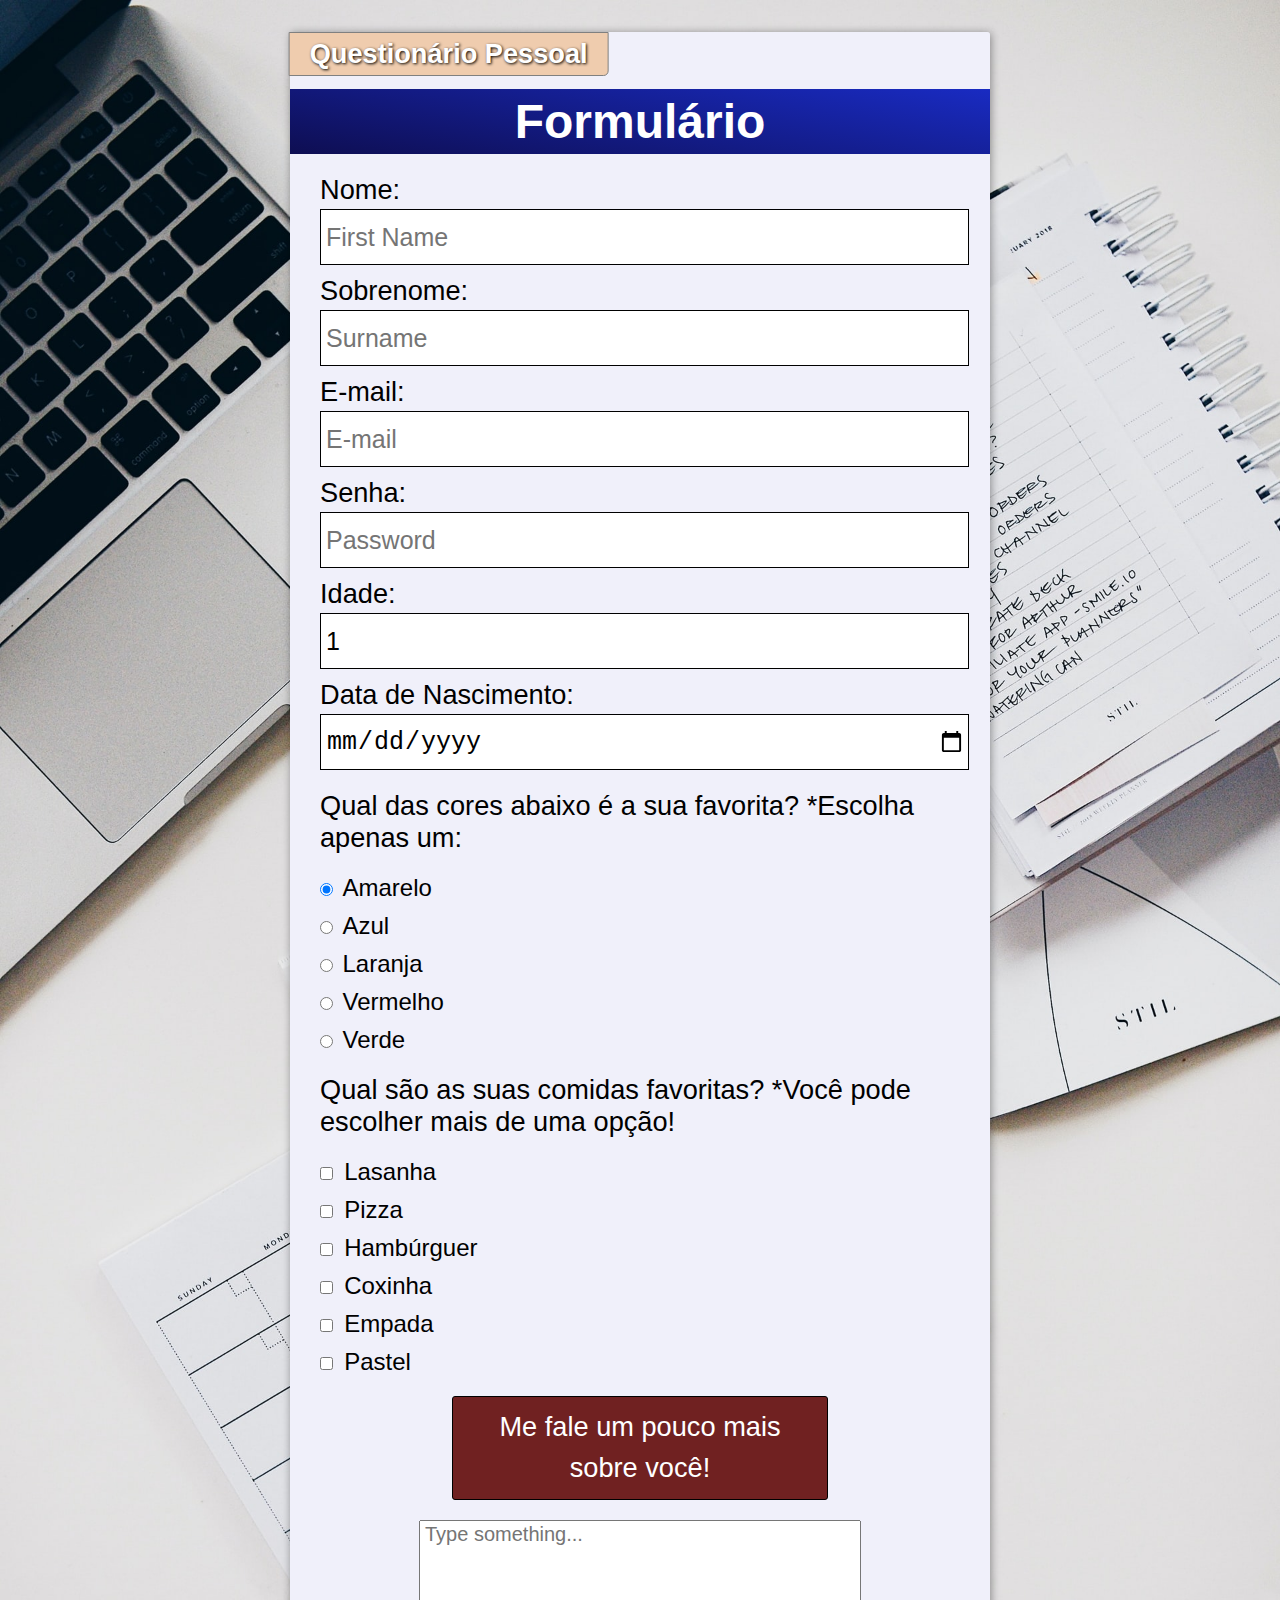
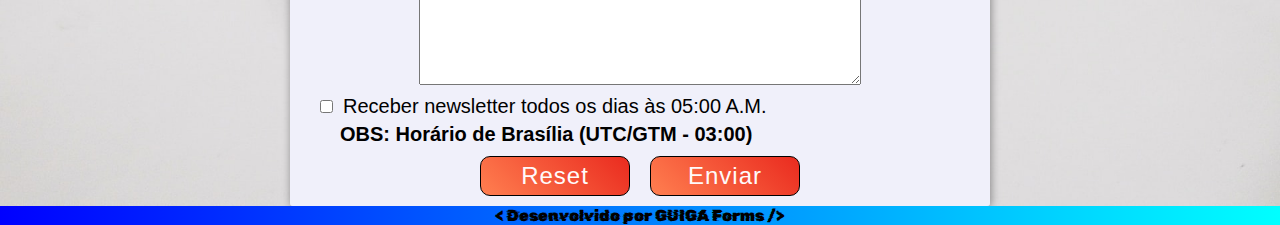
<file: index.html>
<!DOCTYPE html>
<html lang="pt-br">
<head>
    <meta charset="UTF-8">
    <meta http-equiv="X-UA-Compatible" content="IE=edge">
    <meta name="viewport" content="width=device-width, initial-scale=1.0">
    <title>Formulário - GUIGA Forms</title>
    <link rel="stylesheet" href="style/style.css">
</head>
<body>
    <div class="documento">
        <main class="conteudo">
            <form action="results.html" class="formulario" method="get" enctype="multipart/form-data">
                <fieldset class="formulario-borda">
                    <legend class="formulario-legend">Questionário Pessoal</legend>
                    <h1 class="formulario-titulo">Formulário</h1>
                    <div class="formulario-box">
                        <label for="nome" class="rotulo">Nome:</label>
                        <input type="text" id="nome" name="nome" placeholder="First Name" required>
                    </div>
                    <div class="formulario-box">
                        <label for="sobrenome" class="rotulo">Sobrenome:</label>
                        <input type="text" name="sobrenome" id="sobrenome" placeholder="Surname">
                    </div>
                    <div class="formulario-box">
                        <label for="mail" class="rotulo">E-mail:</label>
                        <input type="email" name="email" id="mail" placeholder="E-mail" required>
                    </div>
                    <div class="formulario-box">
                        <label for="senha" class="rotulo">Senha:</label>
                        <input type="password" name="senha" id="senha" placeholder="Password" minlength="8" maxlength="16" required>
                    </div>
                    <div class="formulario-box">
                        <label for="idade" class="rotulo">Idade:</label>
                        <input type="number" name="idade" id="idade" min="1" max="120" value="1">
                    </div>
                    <div class="formulario-box">
                        <label for="nascimento" class="rotulo">Data de Nascimento:</label>
                        <input type="date" name="nascimento" id="nascimento">
                    </div>
                    <div class="colors">
                        <div class="formulario-box">
                            <p class="formulario-paragrafo">Qual das cores abaixo é a sua favorita? *Escolha apenas um:</p>
                            <input type="radio" name="cores" id="amarelo" checked>
                            <label for="amarelo">Amarelo</label>
                        </div>
                        <div class="formulario-box">
                            <input type="radio" name="cores" id="azul">
                            <label for="azul">Azul</label>
                        </div>
                        <div class="formulario-box">
                            <input type="radio" name="cores" id="laranja">
                            <label for="laranja">Laranja</label>
                        </div>
                        <div class="formulario-box">
                            <input type="radio" name="cores" id="vermelho">
                            <label for="vermelho">Vermelho</label>
                        </div>
                        <div class="formulario-box">
                            <input type="radio" name="cores" id="verde">
                            <label for="verde">Verde</label>
                        </div>
                    </div>
                    <div class="formulario-box">
                        <p class="formulario-paragrafo">Qual são as suas comidas favoritas? *Você pode escolher mais de uma opção!</p>
                        <div class="comida">
                            <span class="food-checkbox"><input type="checkbox" name="lasanha" id="lasanha"></span>
                            <label for="lasanha" class="comidas">Lasanha</label>
                        </div>
                        <div class="comida">
                            <span class="food-checkbox"><input type="checkbox" name="pizza" id="pizza"></span>
                            <label for="pizza" class="comidas">Pizza</label>
                        </div>
                        <div class="comida">
                            <span class="food-checkbox"><input type="checkbox" name="hambúrguer" id="hambúrguer"></span>
                            <label for="hambúrguer" class="comidas">Hambúrguer</label>
                        </div>
                        <div class="comida">
                            <span class="food-checkbox"><input type="checkbox" name="coxinha" id="coxinha"></span>
                            <label for="coxinha" class="comidas">Coxinha</label>
                        </div>
                        <div class="comida">
                            <span class="food-checkbox"><input type="checkbox" name="empada" id="empada"></span>
                            <label for="empada" class="comidas">Empada</label>
                        </div>
                        <div class="comida">
                            <span class="food-checkbox"><input type="checkbox" name="pastel" id="pastel"></span>
                            <label for="pastel" class="comidas">Pastel</label>
                        </div>
                    </div>
                    <div class="formulario-box">
                        <label for="bio" class="rotulo"><span class="bio-span">Me fale um pouco mais sobre você!</span></label>
                        <span class="area-texto"><textarea name="bio" id="bio" class="textarea" cols="35" rows="7" placeholder="Type something..."></textarea></span>
                    </div>
                    <div class="formulario-box">
                        <input type="checkbox" name="news" id="news">
                        <label for="news" class="news">Receber newsletter todos os dias às 05:00 A.M.</label>
                        <p class="horario"><strong>OBS: Horário de Brasília (UTC/GTM - 03:00)</strong></p>
                    </div>
                    <div class="botoes">
                        <button type="reset" class="btn">Reset</button>
                        <button type="submit" class="btn">Enviar</button>
                    </div>
                </fieldset>
            </form>
        </main>
        <div class="box-rodape">
            <footer class="rodape">
                <p class="rodape-texto">Desenvolvido por GUIGA Forms</p>
            </footer>
        </div>
    </div>
</body>
</html>
</file>
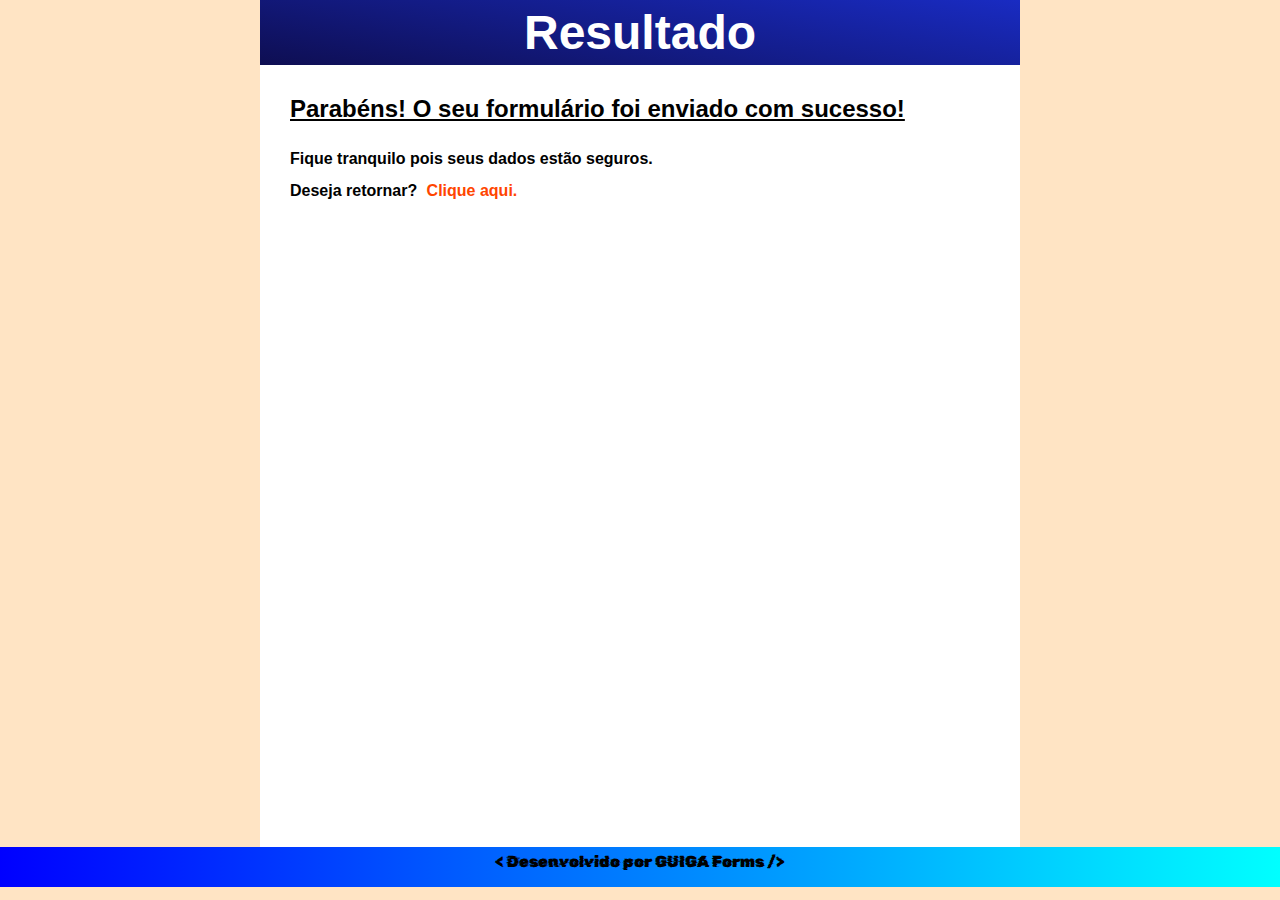
<file: results.html>
<!DOCTYPE html>
<html lang="pt-br">
<head>
    <meta charset="UTF-8">
    <meta http-equiv="X-UA-Compatible" content="IE=edge">
    <meta name="viewport" content="width=device-width, initial-scale=1.0">
    <title>Resultado - GUIGA Forms</title>
    <style>
        @import url('https://fonts.googleapis.com/css2?family=Rubik+Glitch&display=swap');

        * {
            margin: 0px;
            padding: 0px;
            text-decoration: none;
            font-family: Arial, Helvetica, sans-serif;
        }

        body {
            height: 100vh;
            background-color: bisque;
        }

        main {
            background-color: white;
            max-width: 700px;
            height: 91.9vh;
            margin: 0px auto;
            padding: 10px 30px;
        }

        h1 {
            background-image: linear-gradient(190deg, #192BC2, #0E0E52);
            color: #fff;
            font-family: 'Trebuchet MS', 'Lucida Sans Unicode', 'Lucida Grande', 'Lucida Sans', Arial, sans-serif;
            font-size: 3em;
            text-align: center;
            margin: -10px -30px 30px -30px;
            padding: 5px 0px;
        }

        h2 {
            font-size: 1.5em;
            margin-bottom: 20px;
            text-decoration: underline;
        }

        p {
            line-height: 2em;
            font-weight: bold;
        }

        a {
            border-radius: 5px;
            color: orangered;
            padding: 5px;
            transition: 0.3s;
        }

        a:hover {
            background-color: rgba(0, 0, 0, 0.4);
            color: white;
        }

        .box-rodape {
            width: 100%;
        }

        .rodape {
            background-image: linear-gradient(90deg, blue, cyan);
            height: 3.3vh;
            padding: 5px 0px 5px 0px;
        }

        .rodape-texto {
            font: normal 400 1em 'Rubik Glitch', cursive;
            text-align: center;
        }

        .rodape-texto::before {
            content: "<\00a0";
        }

        .rodape-texto::after {
            content: "\00a0/>";
        }
    </style>
</head>
<body>
    <main>
        <h1>Resultado</h1>
        <h2>Parabéns! O seu formulário foi enviado com sucesso!</h2>
        <p>Fique tranquilo pois seus dados estão seguros.</p>
        <p class="retorno">Deseja retornar? <a href="index.html" target="_self">Clique aqui.</a></p>
    </main>
    <div class="box-rodape">
        <footer class="rodape">
            <p class="rodape-texto">Desenvolvido por GUIGA Forms</p>
        </footer>
    </div>
</body>
</html>
</file>
<file: style/style.css>
@charset "UTF-8";

@import url('https://fonts.googleapis.com/css2?family=Rubik+Glitch&display=swap');

* {
    margin: 0px;
    padding: 0px;
    text-decoration: none;
}

html, body {
    height: 100vh;
    background: lightskyblue url('../files/background.jpg') right top no-repeat fixed;
    background-size: cover;
}

.conteudo {
    margin: 10px auto 0px auto;
    max-width: 700px;
}

.formulario {
    font-family: Arial, Helvetica, sans-serif;
}

/* Fieldset */
.formulario-borda {
    border: none;
    border-radius: 0px 3px 3px 3px;
    background-color: rgb(240, 240, 250);
    box-shadow: 1px 1px 8px rgba(0, 0, 0, 0.4);
    padding: 30px 30px 10px 30px;
}

.formulario-legend {
    border: 1px solid gray;
    border-radius: 0px 0px 5px 0px;
    background-color: hsl(28, 68%, 81%);
    color: white;
    font: normal bold 1.7em 'Trebuchet MS', 'Lucida Sans Unicode', 'Lucida Grande', 'Lucida Sans', Arial, sans-serif;
    text-shadow: 1px 1px 3px black;
    padding: 5px 20px;

    transform: translate(-9.8%, 50%);
}

.formulario-titulo {
    background-image: linear-gradient(190deg, #192BC2, #0E0E52);
    color: #fff;
    font-family: 'Trebuchet MS', 'Lucida Sans Unicode', 'Lucida Grande', 'Lucida Sans', Arial, sans-serif;
    font-size: 3em;
    text-align: center;
    text-decoration: none;
    margin: 5px -30px 20px -30px;
    padding: 5px 0px;
}

.formulario-box {
    margin-bottom: 10px;
}

.formulario-paragrafo {
    margin: 20px 0px;
    font-size: 1.7em;
}

input[type="text"], input[type="email"], input[type="password"], input[type="number"], input[type="date"] {
    border: 1px solid black;
    height: 50px;
    width: 100%;
    padding: 2px 2px 2px 5px;
    font-size: 25px;
}

.rotulo {
    display: block;
    font-size: 1.7em;
    margin-bottom: 3px;
}

input[type="radio"] {
    margin-right: 5px;
}

label[for="amarelo"], label[for="azul"], label[for="vermelho"], label[for="verde"], label[for="laranja"] {
    font-size: 1.5em;
}

.comidas {
    font-size: 1.5em;
}

.comidas::before {
    content: "\00a0";
}

.comida {
    display: block;
    margin-bottom: 10px;
}

input[type="checkbox"] {
    cursor: pointer;
}

.bio-span {
    display: block;
    border: 1px solid black;
    border-radius: 3px;
    background-color: rgb(112, 33, 33);
    color: white;
    line-height: 1.5em;
    text-align: center;
    width: 354px;
    margin: 20px auto;
    padding: 10px 10px;
}

textarea {
    font-size: 20px;
}

.textarea {
    display: block;
    margin: 0px auto;
    padding: 2px 0px 0px 5px;
    font-family: Arial, Helvetica, sans-serif;
}

.news {
    font-size: 20px;
}

.news::before {
    content: "\00a0";
}

.horario {
    margin: 5px 0px 0px 20px;
    font-size: 20px;
}

.botoes {
    display: flex;
    justify-content: center;
    gap: 20px;
}

.btn {
    background-image: linear-gradient(45deg, #FF7F50, #EA2B1F);
    border: 1px solid black;
    border-radius: 10px;
    color: snow;
    cursor: pointer;
    width: 150px;
    padding: 5px 0px;
    font-size: 1.5em;
    letter-spacing: 1px;
    transition: 1s ease-in-out;
}

.btn:hover {
    background-image: linear-gradient(90deg, hsl(16, 100%, 46%), hsl(4, 83%, 32%));
    color: white;
}

.box-rodape {
    width: 100%;
}

.rodape {
    background-image: linear-gradient(90deg, blue, cyan);
}

.rodape-texto {
    font: normal 400 1em 'Rubik Glitch', cursive;
    text-align: center;
}

.rodape-texto::before {
    content: "<\00a0";
}

.rodape-texto::after {
    content: "\00a0/>";
}

@media (max-width: 452px) {
    .box-rodape {
        width: 436px;
        font-size: 1.3em;
    }
}
</file>
